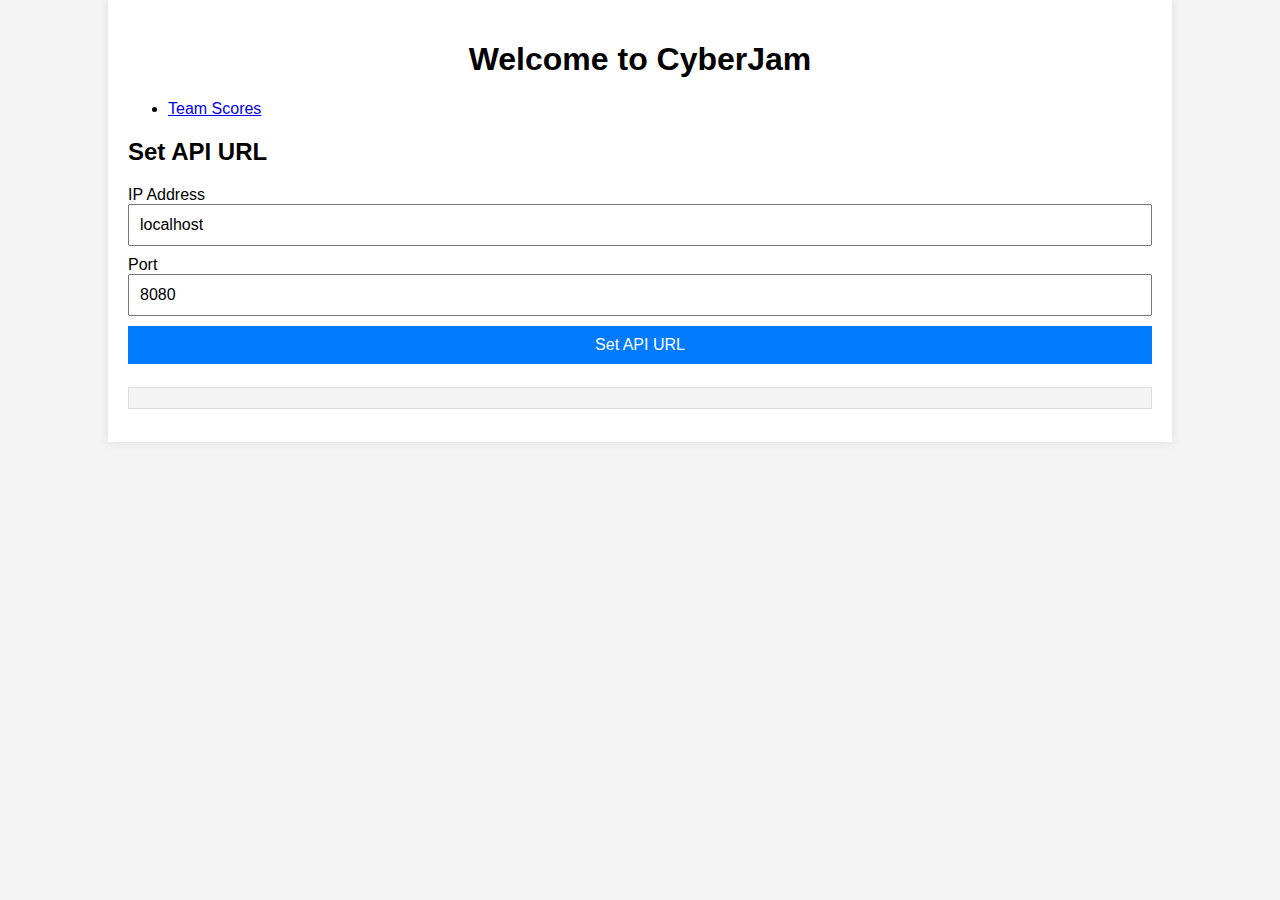
<file: cyberjam-team-scores-ui/index.html>
<!DOCTYPE html>
<html lang="en">
<head>
    <meta charset="UTF-8">
    <meta name="viewport" content="width=device-width, initial-scale=1.0">
    <title>CyberJam Landing Page</title>
    <link rel="stylesheet" href="styles.css"> <!-- Link to your CSS file -->
</head>
<body>
    <div class="container">
        <h1>Welcome to CyberJam</h1>
        <nav>
            <ul>
                <li><a href="team-scores.html">Team Scores</a></li>
            </ul>
        </nav>
        <div class="api-config">
            <h2>Set API URL</h2>
            <form id="apiConfigForm">
                <label for="ipAddress">IP Address</label>
                <input type="text" id="ipAddress" placeholder="IP Address" value="localhost" required>
                <label for="port">Port</label>
                <input type="text" id="port" placeholder="Port" value="8080" required>
                <button type="submit">Set API URL</button>
            </form>
            <pre id="apiConfigOutput"></pre>
        </div>
    </div>
    <script>
        document.getElementById('apiConfigForm').addEventListener('submit', function(event) {
            event.preventDefault();
            const ipAddress = document.getElementById('ipAddress').value;
            const port = document.getElementById('port').value;
            const apiUrl = `http://${ipAddress}:${port}`;
            localStorage.setItem('apiUrl', apiUrl);
            document.getElementById('apiConfigOutput').textContent = `API URL set to: ${apiUrl}`;
        });

        // Load existing API URL from local storage if available
        window.addEventListener('DOMContentLoaded', () => {
            const storedApiUrl = localStorage.getItem('apiUrl');
            if (storedApiUrl) {
                document.getElementById('apiConfigOutput').textContent = `Current API URL: ${storedApiUrl}`;
            }
        });
    </script>
</body>
</html>
</file>
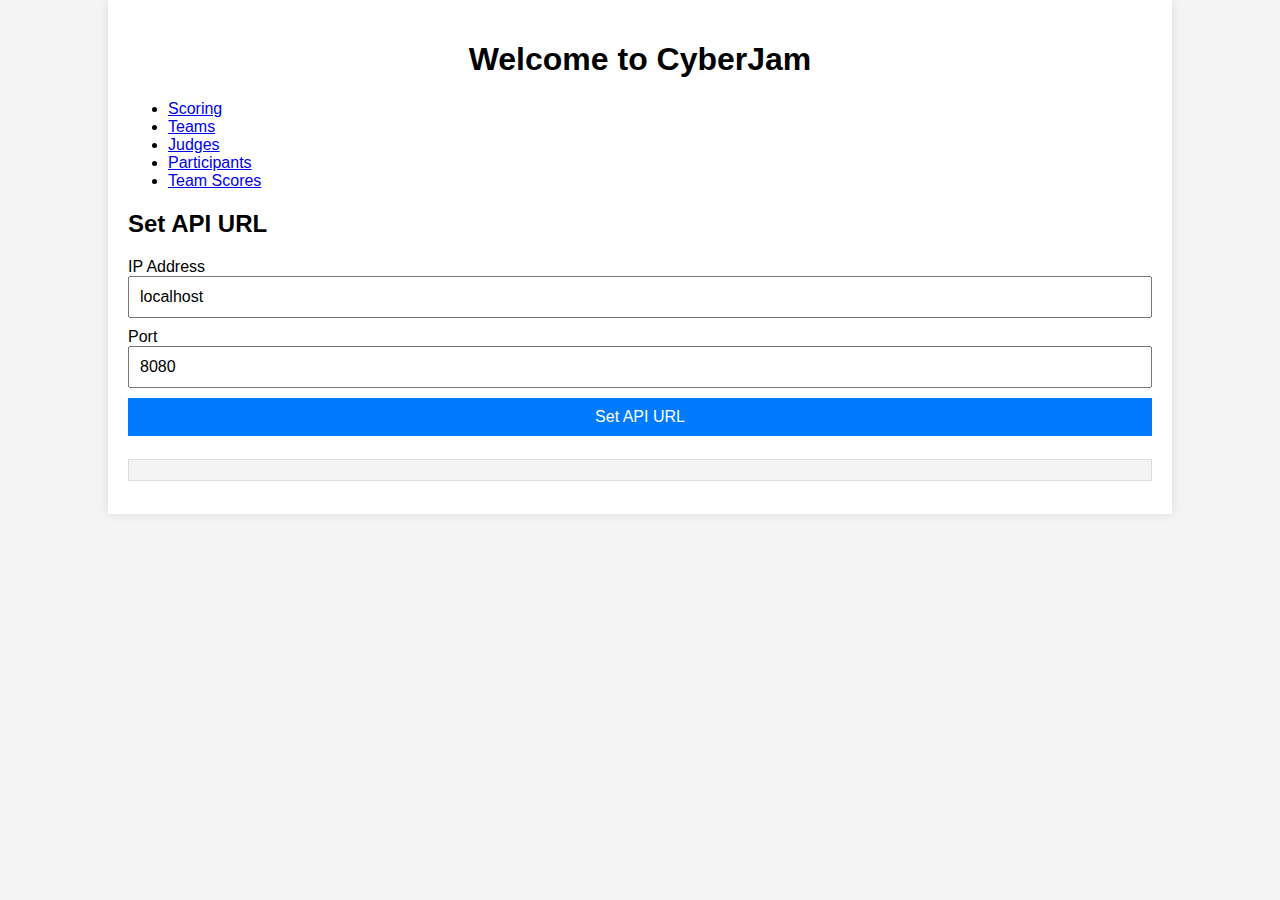
<file: cyberjam-ui/index.html>
<!DOCTYPE html>
<html lang="en">
<head>
    <meta charset="UTF-8">
    <meta name="viewport" content="width=device-width, initial-scale=1.0">
    <title>CyberJam Landing Page</title>
    <link rel="stylesheet" href="styles.css"> <!-- Link to your CSS file -->
</head>
<body>
    <div class="container">
        <h1>Welcome to CyberJam</h1>
        <nav>
            <ul>
                <li><a href="scoring.html">Scoring</a></li>
                <li><a href="teams.html">Teams</a></li>
                <li><a href="judge.html">Judges</a></li>
                <li><a href="participant.html">Participants</a></li>
                <li><a href="team-scores.html">Team Scores</a></li>
            </ul>
        </nav>
        <div class="api-config">
            <h2>Set API URL</h2>
            <form id="apiConfigForm">
                <label for="ipAddress">IP Address</label>
                <input type="text" id="ipAddress" placeholder="IP Address" value="localhost" required>
                <label for="port">Port</label>
                <input type="text" id="port" placeholder="Port" value="8080" required>
                <button type="submit">Set API URL</button>
            </form>
            <pre id="apiConfigOutput"></pre>
        </div>
    </div>
    <script>
        document.getElementById('apiConfigForm').addEventListener('submit', function(event) {
            event.preventDefault();
            const ipAddress = document.getElementById('ipAddress').value;
            const port = document.getElementById('port').value;
            const apiUrl = `http://${ipAddress}:${port}`;
            localStorage.setItem('apiUrl', apiUrl);
            document.getElementById('apiConfigOutput').textContent = `API URL set to: ${apiUrl}`;
        });

        // Load existing API URL from local storage if available
        window.addEventListener('DOMContentLoaded', () => {
            const storedApiUrl = localStorage.getItem('apiUrl');
            if (storedApiUrl) {
                document.getElementById('apiConfigOutput').textContent = `Current API URL: ${storedApiUrl}`;
            }
        });
    </script>
</body>
</html>
</file>
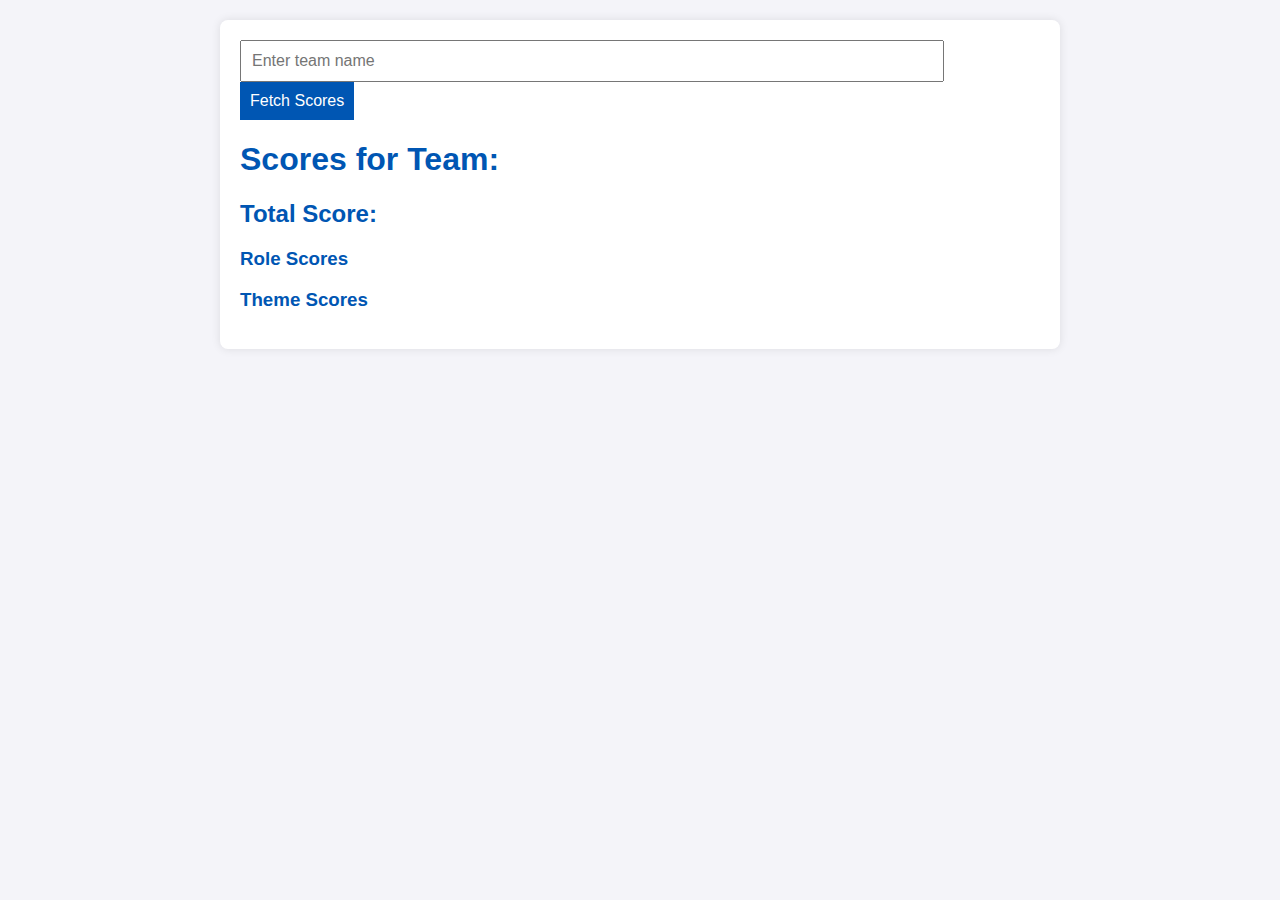
<file: cyberjam-team-scores-ui/team-scores.html>
<!DOCTYPE html>
<html lang="en">
<head>
    <meta charset="UTF-8">
    <meta name="viewport" content="width=device-width, initial-scale=1.0">
    <title>Team Scores</title>
    <link rel="stylesheet" href="team-scores.css">
</head>
<body>
    <div class="container">
        <div class="input-group">
            <input type="text" id="teamNameInput" placeholder="Enter team name">
            <button id="fetchScores">Fetch Scores</button>
        </div>
        <h1>Scores for Team: <span id="teamName"></span></h1>
        <h2>Total Score: <span id="totalScore"></span></h2>

        <h3>Role Scores</h3>
        <ul id="roleScores"></ul>

        <h3>Theme Scores</h3>
        <ul id="themeScores"></ul>

        <p id="error" class="error"></p>
    </div>
    <script type="module" src="team-scores.js"></script>
</body>
</html>
</file>
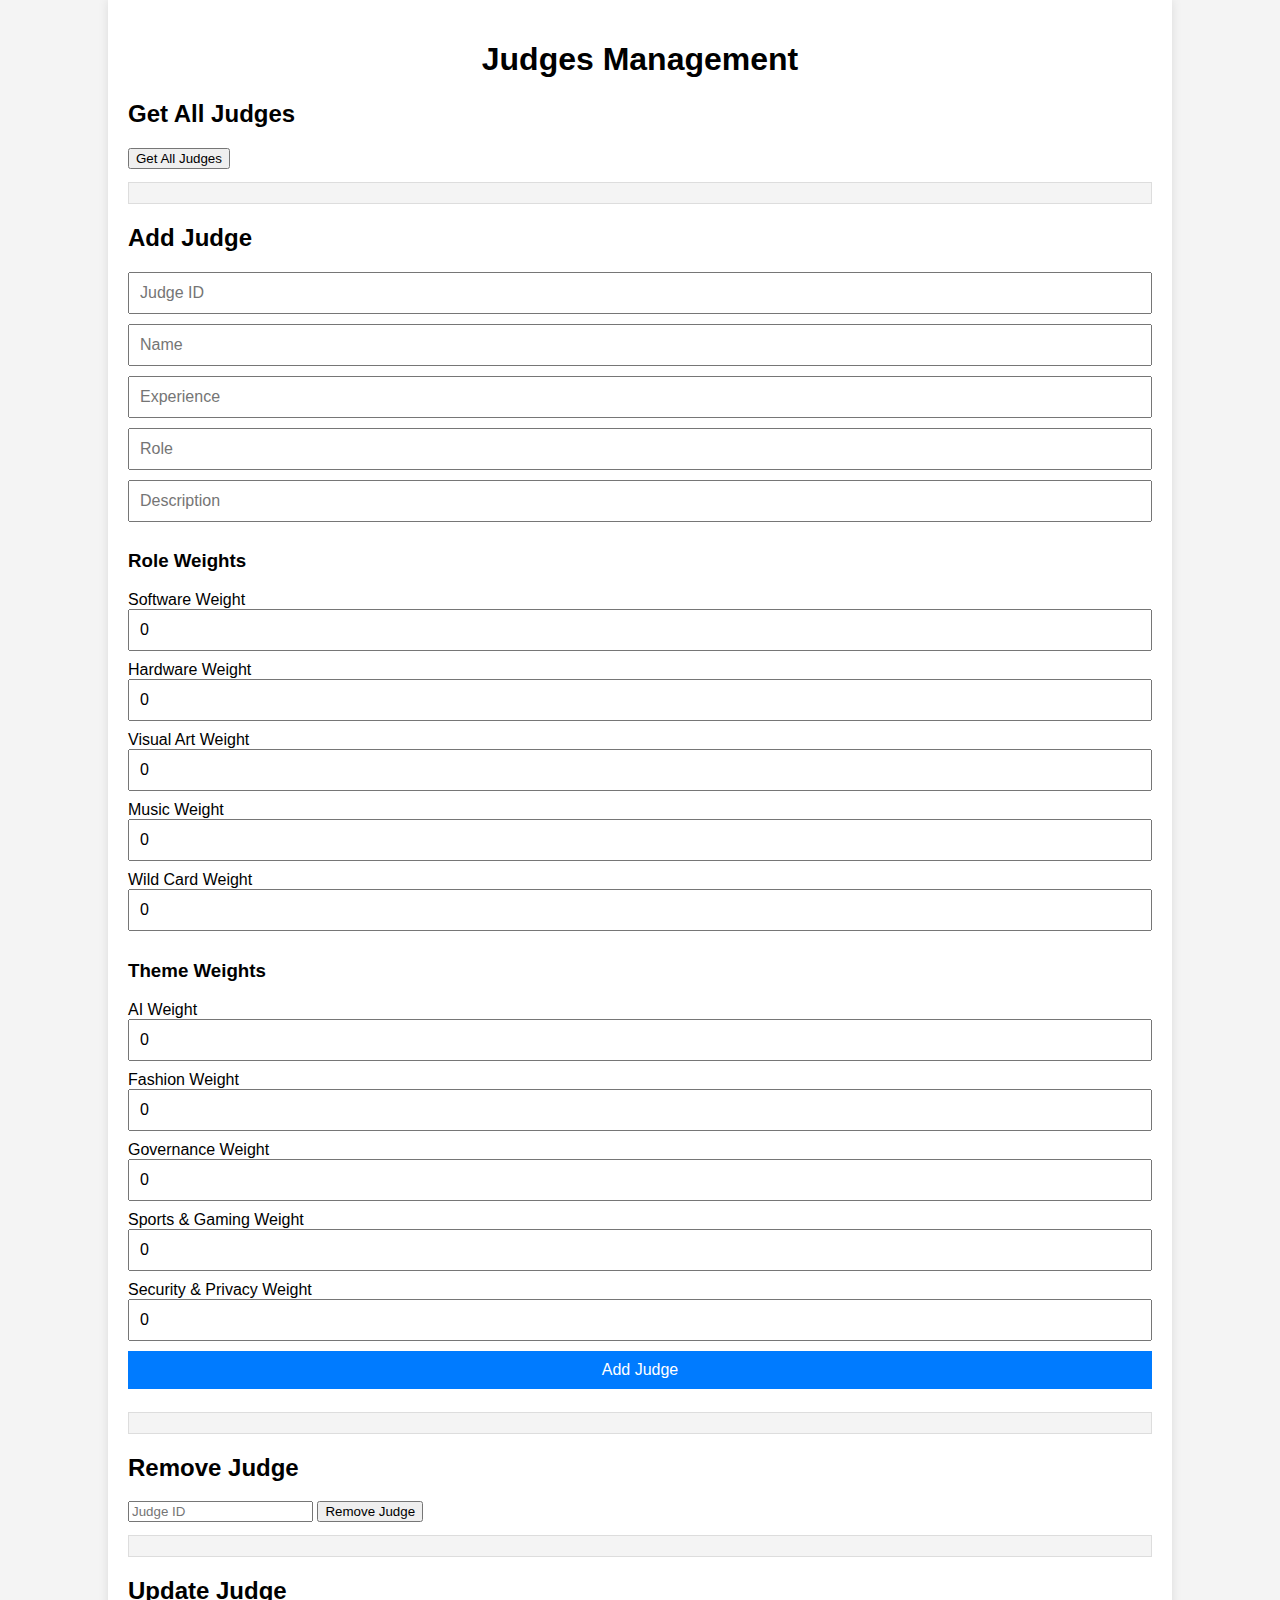
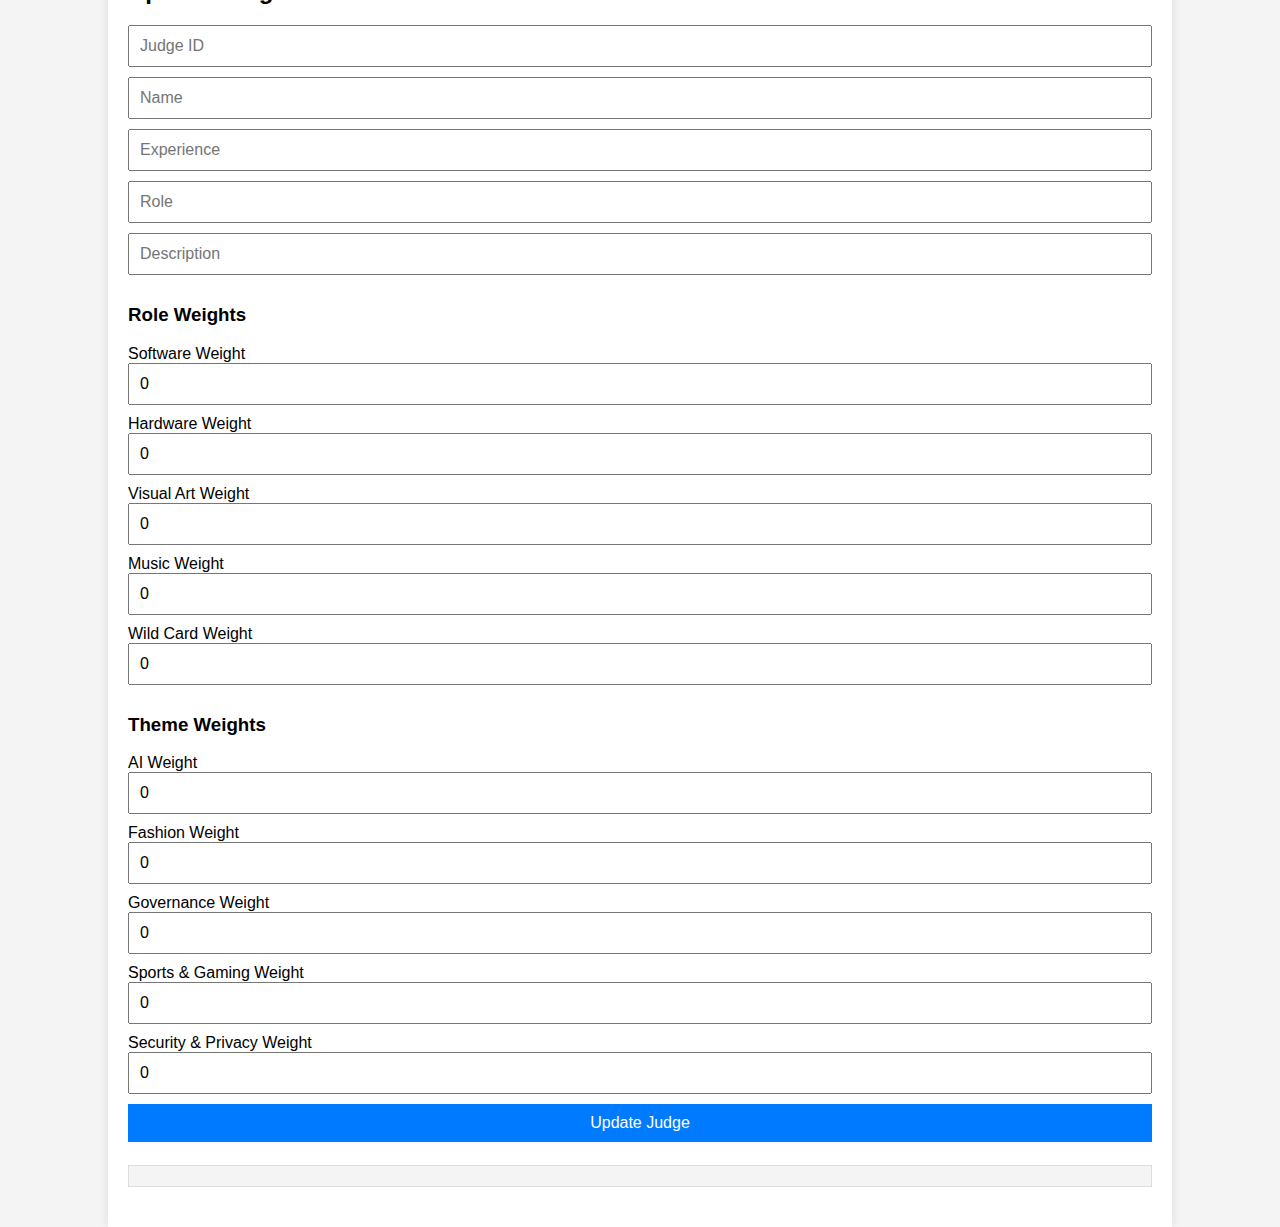
<file: cyberjam-ui/judge.html>
<!DOCTYPE html>
<html lang="en">
<head>
    <meta charset="UTF-8">
    <meta name="viewport" content="width=device-width, initial-scale=1.0">
    <title>Judges Management</title>
    <link rel="stylesheet" href="styles.css">
</head>
<body>
    <div class="container">
        <h1>Judges Management</h1>
        <div class="api-section">
            <h2>Get All Judges</h2>
            <button id="getAllJudgesBtn">Get All Judges</button>
            <pre id="judgesOutput"></pre>
        </div>
        <div class="api-section">
            <h2>Add Judge</h2>
            <form id="addJudgeForm">
                <input type="text" id="judgeId" placeholder="Judge ID" required>
                <input type="text" id="name" placeholder="Name" required>
                <input type="text" id="experience" placeholder="Experience" required>
                <input type="text" id="role" placeholder="Role" required>
                <input type="text" id="description" placeholder="Description" required>
                <h3>Role Weights</h3>
                <label for="softwareWeight">Software Weight</label>
                <input type="number" id="softwareWeight" placeholder="Software Weight" value="0" step="any" required>
                <label for="hardwareWeight">Hardware Weight</label>
                <input type="number" id="hardwareWeight" placeholder="Hardware Weight" value="0" step="any" required>
                <label for="visualArtWeight">Visual Art Weight</label>
                <input type="number" id="visualArtWeight" placeholder="Visual Art Weight" value="0" step="any" required>
                <label for="musicWeight">Music Weight</label>
                <input type="number" id="musicWeight" placeholder="Music Weight" value="0" step="any" required>
                <label for="wildCardWeight">Wild Card Weight</label>
                <input type="number" id="wildCardWeight" placeholder="Wild Card Weight" value="0" step="any" required>
                <h3>Theme Weights</h3>
                <label for="aiWeight">AI Weight</label>
                <input type="number" id="aiWeight" placeholder="AI Weight" value="0" step="any" required>
                <label for="fashionWeight">Fashion Weight</label>
                <input type="number" id="fashionWeight" placeholder="Fashion Weight" value="0" step="any" required>
                <label for="governanceWeight">Governance Weight</label>
                <input type="number" id="governanceWeight" placeholder="Governance Weight" value="0" step="any" required>
                <label for="sportsGamingWeight">Sports & Gaming Weight</label>
                <input type="number" id="sportsGamingWeight" placeholder="Sports & Gaming Weight" value="0" step="any" required>
                <label for="securityPrivacyWeight">Security & Privacy Weight</label>
                <input type="number" id="securityPrivacyWeight" placeholder="Security & Privacy Weight" value="0" step="any" required>
                <button type="submit">Add Judge</button>
            </form>
            <pre id="addJudgeOutput"></pre>
        </div>
        <div class="api-section">
            <h2>Remove Judge</h2>
            <input type="text" id="removeJudgeId" placeholder="Judge ID" required>
            <button id="removeJudgeBtn">Remove Judge</button>
            <pre id="removeJudgeOutput"></pre>
        </div>
        <div class="api-section">
            <h2>Update Judge</h2>
            <form id="updateJudgeForm">
                <input type="text" id="updateJudgeId" placeholder="Judge ID" required>
                <input type="text" id="updateName" placeholder="Name" required>
                <input type="text" id="updateExperience" placeholder="Experience" required>
                <input type="text" id="updateRole" placeholder="Role" required>
                <input type="text" id="updateDescription" placeholder="Description" required>
                <h3>Role Weights</h3>
                <label for="updateSoftwareWeight">Software Weight</label>
                <input type="number" id="updateSoftwareWeight" placeholder="Software Weight" value="0" step="any" required>
                <label for="updateHardwareWeight">Hardware Weight</label>
                <input type="number" id="updateHardwareWeight" placeholder="Hardware Weight" value="0" step="any" required>
                <label for="updateVisualArtWeight">Visual Art Weight</label>
                <input type="number" id="updateVisualArtWeight" placeholder="Visual Art Weight" value="0" step="any" required>
                <label for="updateMusicWeight">Music Weight</label>
                <input type="number" id="updateMusicWeight" placeholder="Music Weight" value="0" step="any" required>
                <label for="updateWildCardWeight">Wild Card Weight</label>
                <input type="number" id="updateWildCardWeight" placeholder="Wild Card Weight" value="0" step="any" required>
                <h3>Theme Weights</h3>
                <label for="updateAiWeight">AI Weight</label>
                <input type="number" id="updateAiWeight" placeholder="AI Weight" value="0" step="any" required>
                <label for="updateFashionWeight">Fashion Weight</label>
                <input type="number" id="updateFashionWeight" placeholder="Fashion Weight" value="0" step="any" required>
                <label for="updateGovernanceWeight">Governance Weight</label>
                <input type="number" id="updateGovernanceWeight" placeholder="Governance Weight" value="0" step="any" required>
                <label for="updateSportsGamingWeight">Sports & Gaming Weight</label>
                <input type="number" id="updateSportsGamingWeight" placeholder="Sports & Gaming Weight" value="0" step="any" required>
                <label for="updateSecurityPrivacyWeight">Security & Privacy Weight</label>
                <input type="number" id="updateSecurityPrivacyWeight" placeholder="Security & Privacy Weight" value="0" step="any" required>
                <button type="submit">Update Judge</button>
            </form>
            <pre id="updateJudgeOutput"></pre>
        </div>
    </div>
    <script type="module" src="scripts.js"></script>
</body>
</html>
</file>
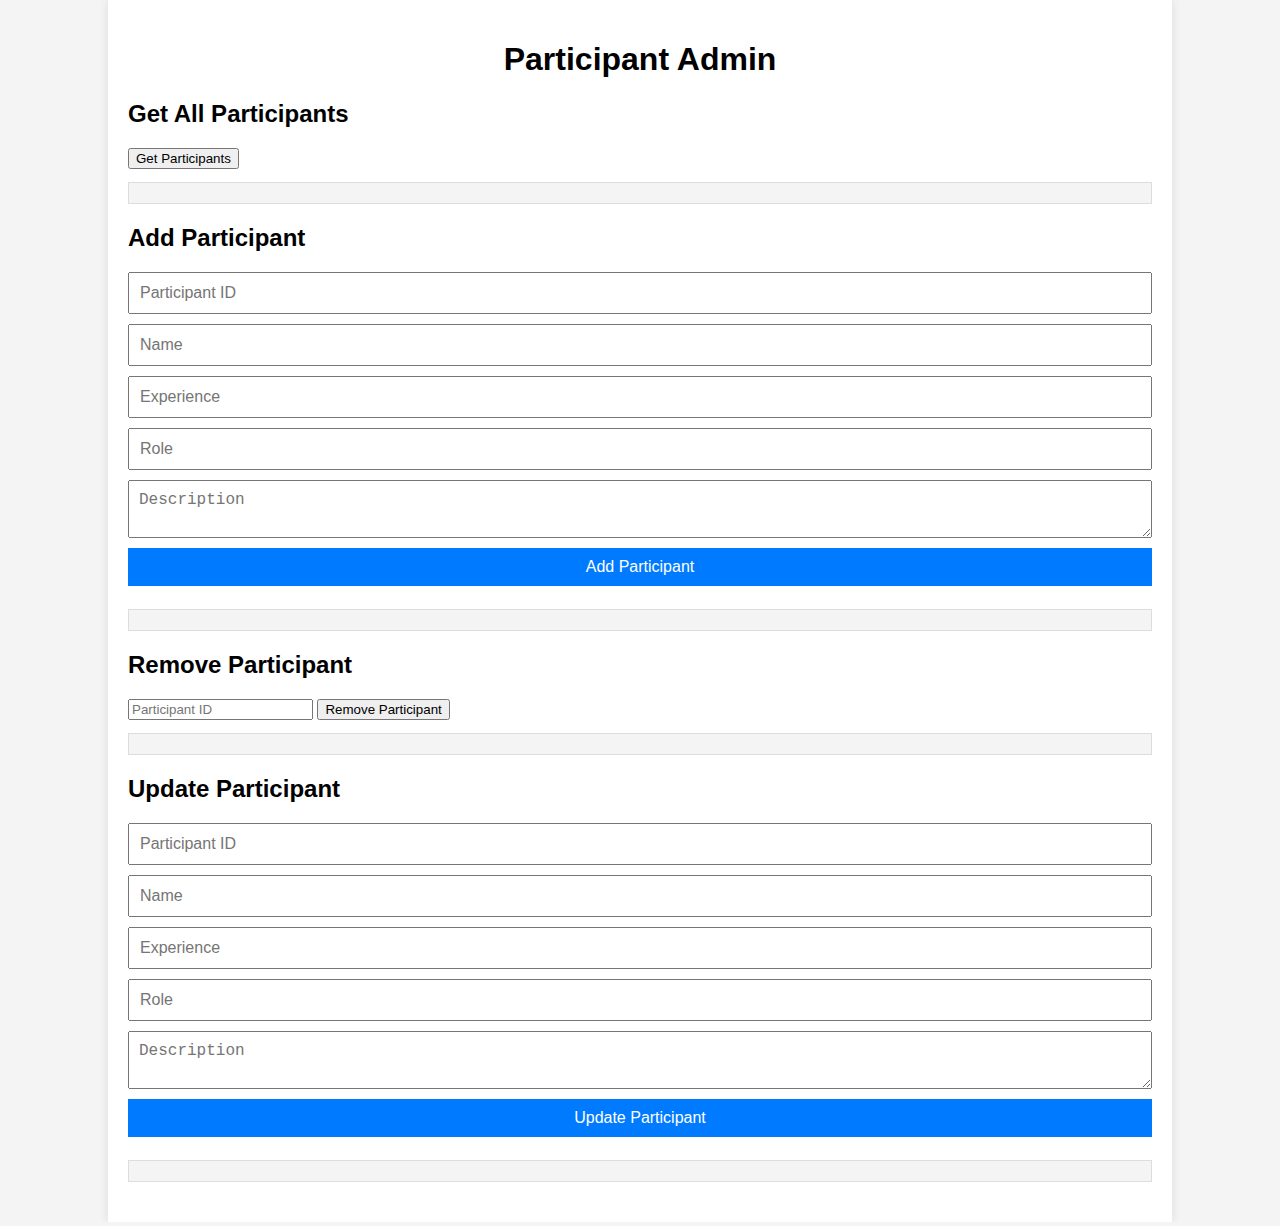
<file: cyberjam-ui/participant.html>
<!DOCTYPE html>
<html lang="en">
<head>
    <meta charset="UTF-8">
    <meta name="viewport" content="width=device-width, initial-scale=1.0">
    <title>Participant Admin</title>
    <link rel="stylesheet" href="styles.css">
</head>
<body>
    <div class="container">
        <h1>Participant Admin</h1>
        <div class="api-section">
            <h2>Get All Participants</h2>
            <button id="getAllParticipantsBtn">Get Participants</button>
            <pre id="participantsOutput"></pre>
        </div>
        <div class="api-section">
            <h2>Add Participant</h2>
            <form id="addParticipantForm">
                <input type="text" id="participantId" placeholder="Participant ID" required>
                <input type="text" id="name" placeholder="Name" required>
                <input type="text" id="experience" placeholder="Experience" required>
                <input type="text" id="role" placeholder="Role" required>
                <textarea id="description" placeholder="Description" required></textarea>
                <button type="submit">Add Participant</button>
            </form>
            <pre id="addParticipantOutput"></pre>
        </div>
        <div class="api-section">
            <h2>Remove Participant</h2>
            <input type="text" id="removeParticipantId" placeholder="Participant ID" required>
            <button id="removeParticipantBtn">Remove Participant</button>
            <pre id="removeParticipantOutput"></pre>
        </div>
        <div class="api-section">
            <h2>Update Participant</h2>
            <form id="updateParticipantForm">
                <input type="text" id="updateParticipantId" placeholder="Participant ID" required>
                <input type="text" id="updateName" placeholder="Name" required>
                <input type="text" id="updateExperience" placeholder="Experience" required>
                <input type="text" id="updateRole" placeholder="Role" required>
                <textarea id="updateDescription" placeholder="Description" required></textarea>
                <button type="submit">Update Participant</button>
            </form>
            <pre id="updateParticipantOutput"></pre>
        </div>
    </div>
    <script type="module" src="pscripts.js"></script>
</body>
</html>
</file>
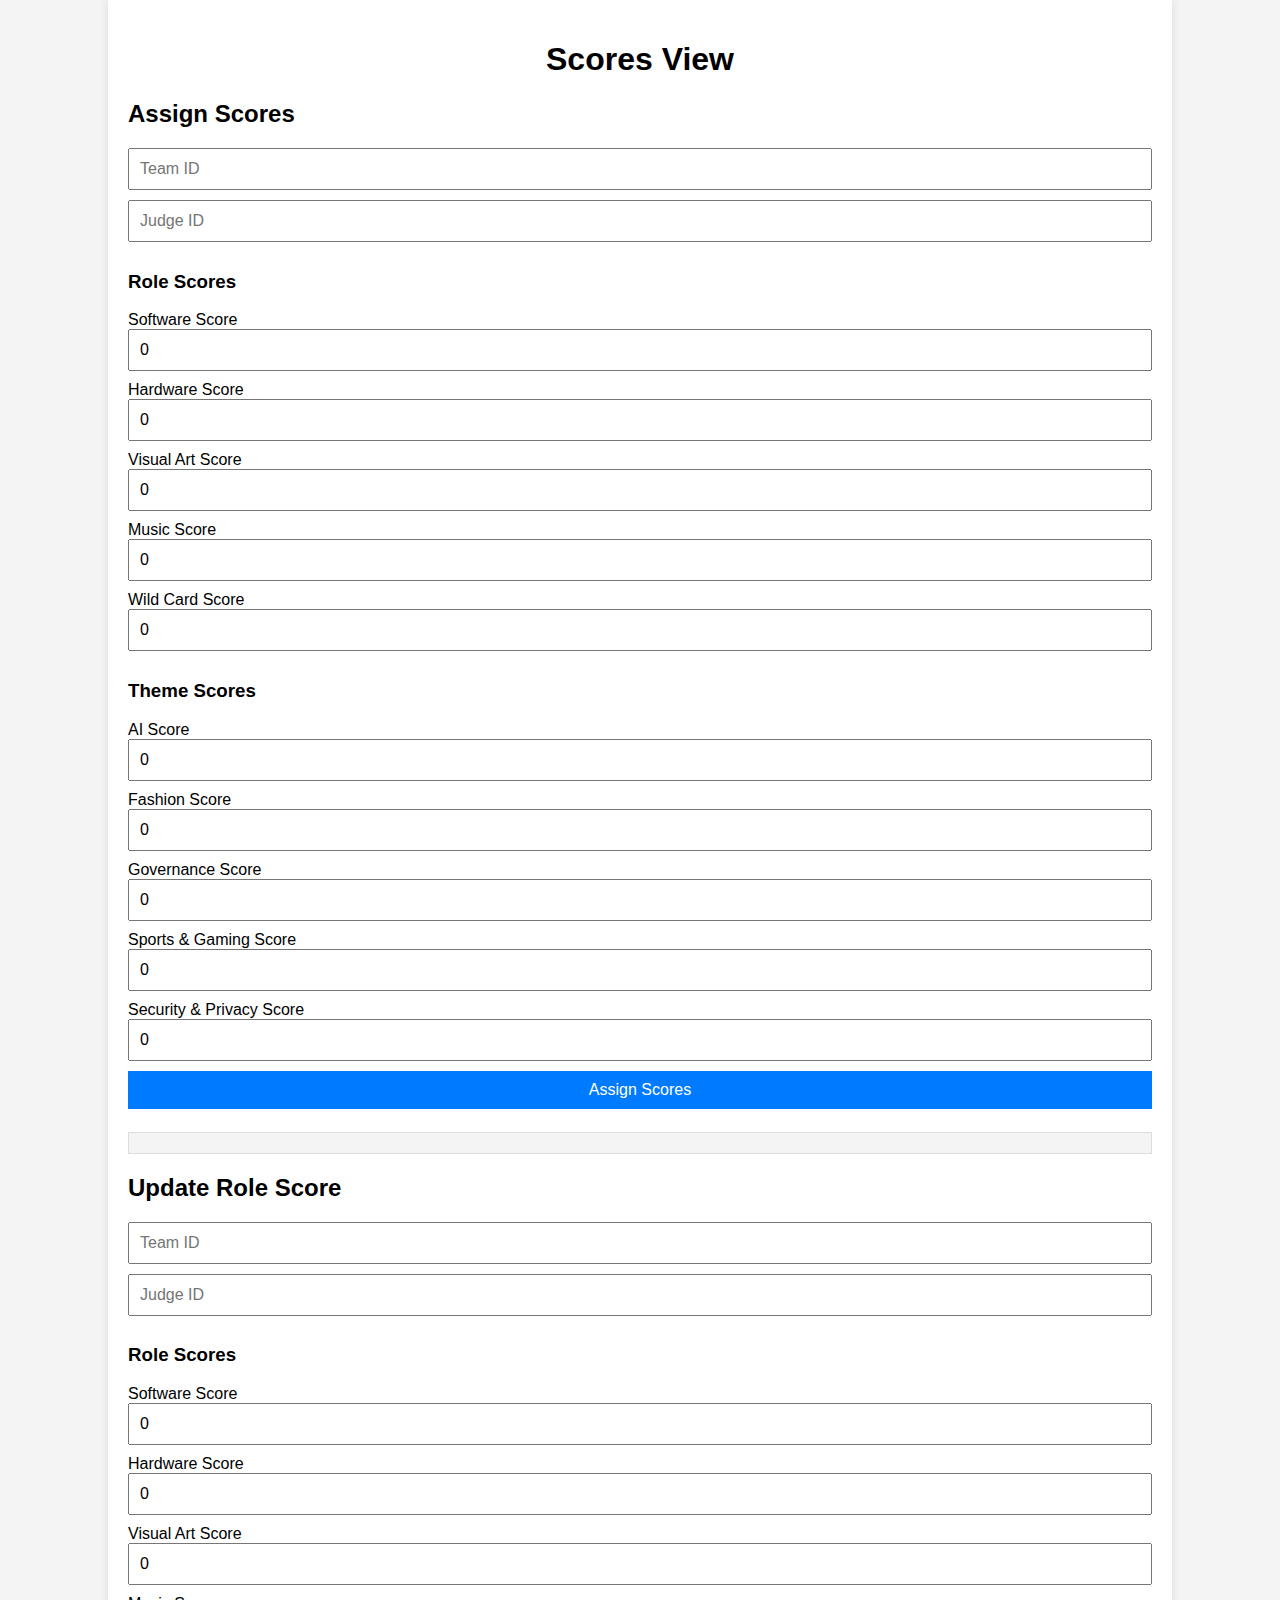
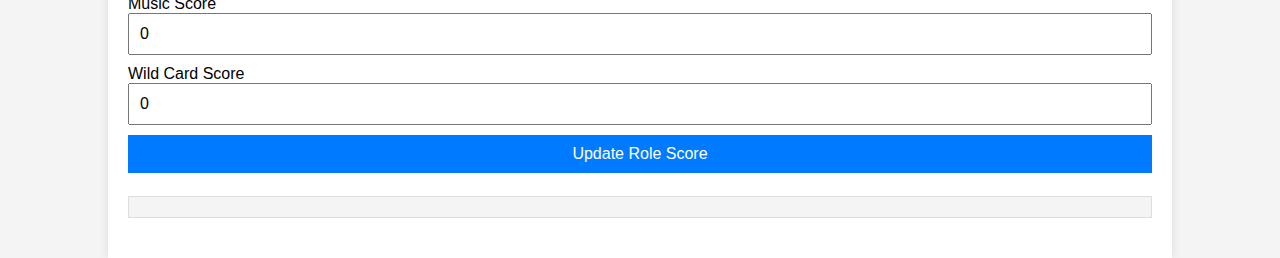
<file: cyberjam-ui/scoring.html>
<!DOCTYPE html>
<html lang="en">
<head>
    <meta charset="UTF-8">
    <meta name="viewport" content="width=device-width, initial-scale=1.0">
    <title>Scores View</title>
    <link rel="stylesheet" href="scstyles.css">
</head>
<body>
    <div class="container">
        <h1>Scores View</h1>
        <div class="api-section">
            <h2>Assign Scores</h2>
            <form id="assignScoresForm">
                <input type="text" id="assignTeamId" placeholder="Team ID" required>
                <input type="text" id="assignJudgeId" placeholder="Judge ID" required>
                <h3>Role Scores</h3>
                <label for="assignSoftwareScore">Software Score</label>
                <input type="number" id="assignSoftwareScore" placeholder="Software Score" value="0" min="0" max="100" required>
                <label for="assignHardwareScore">Hardware Score</label>
                <input type="number" id="assignHardwareScore" placeholder="Hardware Score" value="0" min="0" max="100" required>
                <label for="assignVisualArtScore">Visual Art Score</label>
                <input type="number" id="assignVisualArtScore" placeholder="Visual Art Score" value="0" min="0" max="100" required>
                <label for="assignMusicScore">Music Score</label>
                <input type="number" id="assignMusicScore" placeholder="Music Score" value="0" min="0" max="100" required>
                <label for="assignWildCardScore">Wild Card Score</label>
                <input type="number" id="assignWildCardScore" placeholder="Wild Card Score" value="0" min="0" max="100" required>
                <h3>Theme Scores</h3>
                <label for="assignAiScore">AI Score</label>
                <input type="number" id="assignAiScore" placeholder="AI Score" value="0" min="0" max="100" required>
                <label for="assignFashionScore">Fashion Score</label>
                <input type="number" id="assignFashionScore" placeholder="Fashion Score" value="0" min="0" max="100" required>
                <label for="assignGovernanceScore">Governance Score</label>
                <input type="number" id="assignGovernanceScore" placeholder="Governance Score" value="0" min="0" max="100" required>
                <label for="assignSportsGamingScore">Sports & Gaming Score</label>
                <input type="number" id="assignSportsGamingScore" placeholder="Sports & Gaming Score" value="0" min="0" max="100" required>
                <label for="assignSecurityPrivacyScore">Security & Privacy Score</label>
                <input type="number" id="assignSecurityPrivacyScore" placeholder="Security & Privacy Score" value="0" min="0" max="100" required>
                <button type="submit">Assign Scores</button>
            </form>
            <pre id="assignScoresOutput"></pre>
        </div>
        <div class="api-section">
            <h2>Update Role Score</h2>
            <form id="updateRoleScoreForm">
                <input type="text" id="updateRoleTeamId" placeholder="Team ID" required>
                <input type="text" id="updateRoleJudgeId" placeholder="Judge ID" required>
                <h3>Role Scores</h3>
                <label for="updateSoftwareScore">Software Score</label>
                <input type="number" id="updateSoftwareScore" placeholder="Software Score" value="0" min="0" max="100" required>
                <label for="updateHardwareScore">Hardware Score</label>
                <input type="number" id="updateHardwareScore" placeholder="Hardware Score" value="0" min="0" max="100" required>
                <label for="updateVisualArtScore">Visual Art Score</label>
                <input type="number" id="updateVisualArtScore" placeholder="Visual Art Score" value="0" min="0" max="100" required>
                <label for="updateMusicScore">Music Score</label>
                <input type="number" id="updateMusicScore" placeholder="Music Score" value="0" min="0" max="100" required>
                <label for="updateWildCardScore">Wild Card Score</label>
                <input type="number" id="updateWildCardScore" placeholder="Wild Card Score" value="0" min="0" max="100" required>
                <button type="submit">Update Role Score</button>
            </form>
            <pre id="updateRoleScoreOutput"></pre>
        </div>
    </div>
    <script type="module" src="scripts.js"></script>
</body>
</html>
</file>
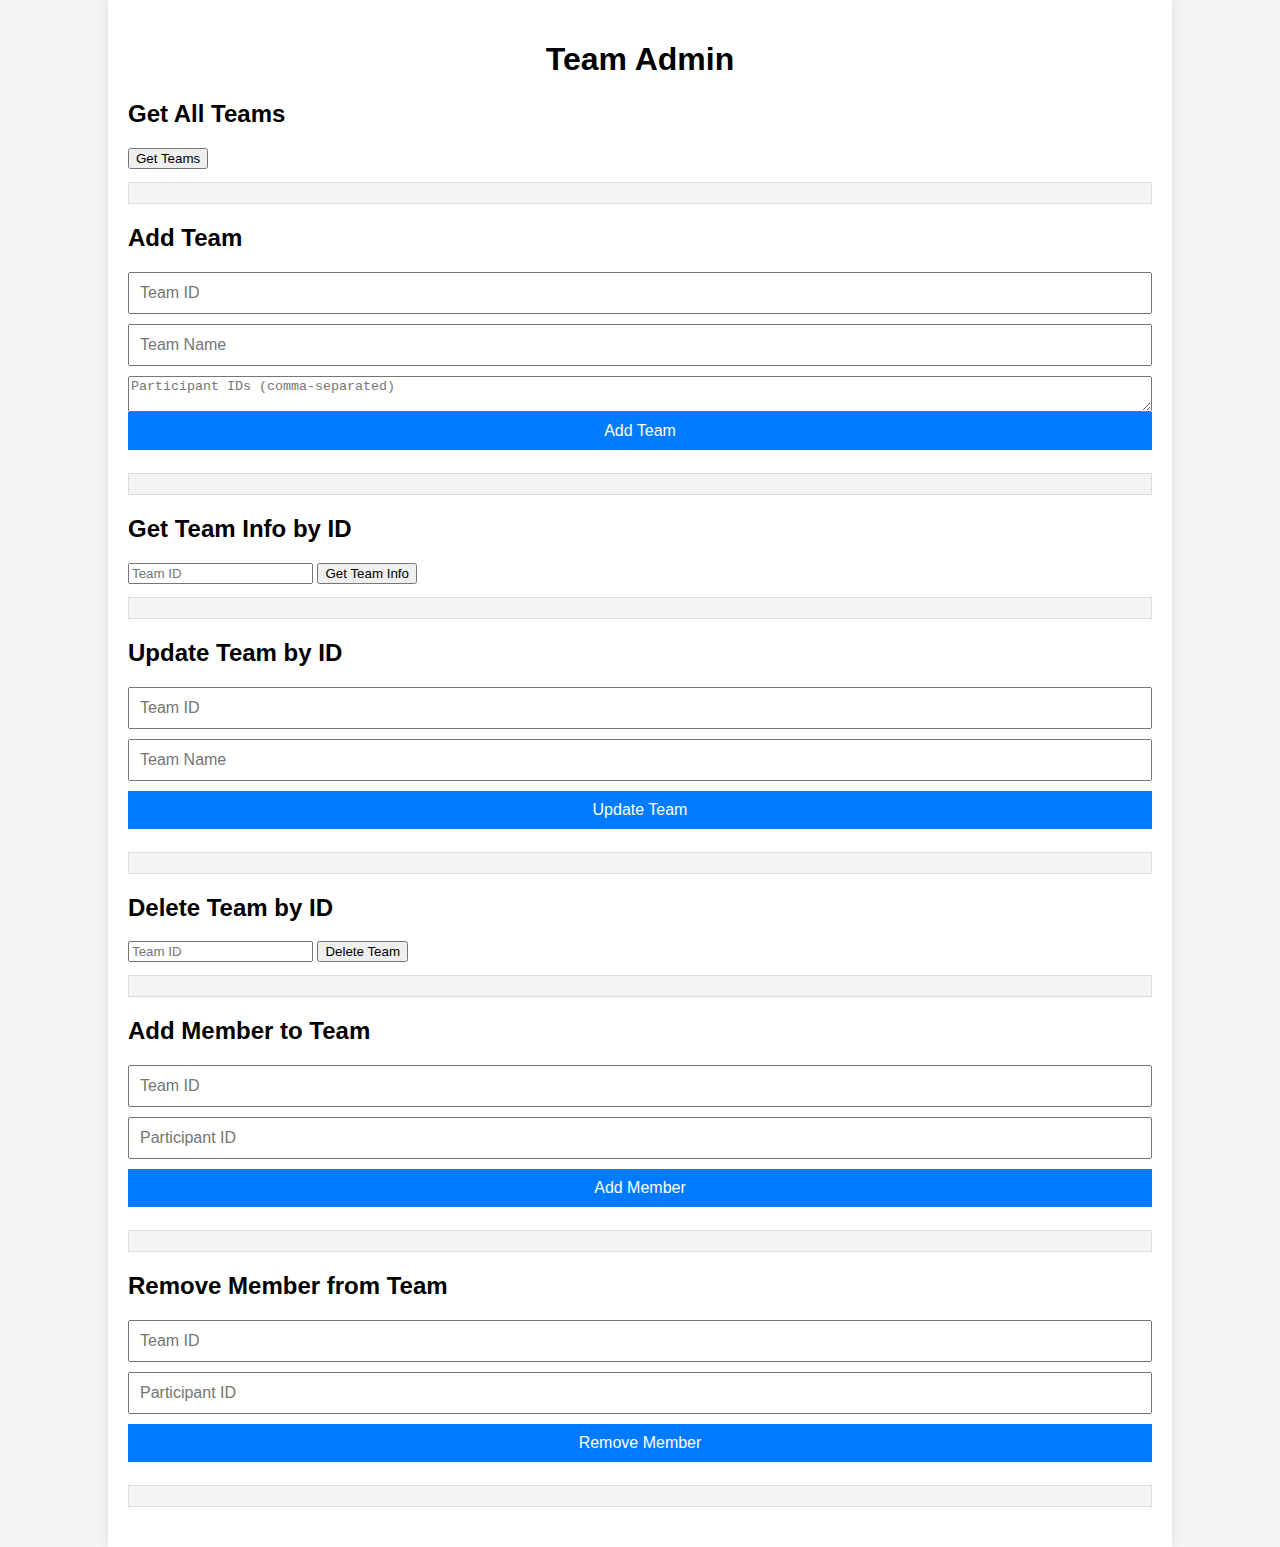
<file: cyberjam-ui/teams.html>
<!DOCTYPE html>
<html lang="en">
<head>
    <meta charset="UTF-8">
    <meta name="viewport" content="width=device-width, initial-scale=1.0">
    <title>Team Admin</title>
    <link rel="stylesheet" href="teamstyles.css">
</head>
<body>
    <div class="container">
        <h1>Team Admin</h1>
        <div class="api-section">
            <h2>Get All Teams</h2>
            <button id="getAllTeamsBtn">Get Teams</button>
            <pre id="teamsOutput"></pre>
        </div>
        <div class="api-section">
            <h2>Add Team</h2>
            <form id="addTeamForm">
                <input type="text" id="teamId" placeholder="Team ID" required>
                <input type="text" id="teamName" placeholder="Team Name" required>
                <textarea id="participantIds" placeholder="Participant IDs (comma-separated)" required></textarea>
                <button type="submit">Add Team</button>
            </form>
            <pre id="addTeamOutput"></pre>
        </div>
        <div class="api-section">
            <h2>Get Team Info by ID</h2>
            <input type="text" id="getTeamId" placeholder="Team ID" required>
            <button id="getTeamInfoBtn">Get Team Info</button>
            <pre id="getTeamInfoOutput"></pre>
        </div>
        <div class="api-section">
            <h2>Update Team by ID</h2>
            <form id="updateTeamForm">
                <input type="text" id="updateTeamId" placeholder="Team ID" required>
                <input type="text" id="updateTeamName" placeholder="Team Name" required>
                <button type="submit">Update Team</button>
            </form>
            <pre id="updateTeamOutput"></pre>
        </div>
        <div class="api-section">
            <h2>Delete Team by ID</h2>
            <input type="text" id="deleteTeamId" placeholder="Team ID" required>
            <button id="deleteTeamBtn">Delete Team</button>
            <pre id="deleteTeamOutput"></pre>
        </div>
        <div class="api-section">
            <h2>Add Member to Team</h2>
            <form id="addMemberToTeamForm">
                <input type="text" id="addMemberTeamId" placeholder="Team ID" required>
                <input type="text" id="addMemberParticipantId" placeholder="Participant ID" required>
                <button type="submit">Add Member</button>
            </form>
            <pre id="addMemberToTeamOutput"></pre>
        </div>
        <div class="api-section">
            <h2>Remove Member from Team</h2>
            <form id="removeMemberFromTeamForm">
                <input type="text" id="removeMemberTeamId" placeholder="Team ID" required>
                <input type="text" id="removeMemberParticipantId" placeholder="Participant ID" required>
                <button type="submit">Remove Member</button>
            </form>
            <pre id="removeMemberFromTeamOutput"></pre>
        </div>
    </div>
    <script type="module" src="teamscripts.js"></script>
</body>
</html>
</file>
<file: cyberjam-team-scores-ui/styles.css>
body {
  font-family: Arial, sans-serif;
  background-color: #f4f4f4;
  margin: 0;
  padding: 0;
}

.container {
  width: 80%;
  margin: 0 auto;
  padding: 20px;
  background-color: #fff;
  box-shadow: 0 0 10px rgba(0, 0, 0, 0.1);
}

h1 {
  text-align: center;
}

.api-section {
  margin-bottom: 20px;
}

.api-section h2 {
  margin-top: 0;
}

form {
  display: flex;
  flex-direction: column;
}

form input, form textarea, form button {
  margin-bottom: 10px;
  padding: 10px;
  font-size: 16px;
}

form button {
  background-color: #007bff;
  color: #fff;
  border: none;
  cursor: pointer;
}

form button:hover {
  background-color: #0056b3;
}

pre {
  background-color: #f4f4f4;
  padding: 10px;
  border: 1px solid #ddd;
  overflow-x: auto;
}
</file>
<file: cyberjam-ui/styles.css>
body {
  font-family: Arial, sans-serif;
  background-color: #f4f4f4;
  margin: 0;
  padding: 0;
}

.container {
  width: 80%;
  margin: 0 auto;
  padding: 20px;
  background-color: #fff;
  box-shadow: 0 0 10px rgba(0, 0, 0, 0.1);
}

h1 {
  text-align: center;
}

.api-section {
  margin-bottom: 20px;
}

.api-section h2 {
  margin-top: 0;
}

form {
  display: flex;
  flex-direction: column;
}

form input, form textarea, form button {
  margin-bottom: 10px;
  padding: 10px;
  font-size: 16px;
}

form button {
  background-color: #007bff;
  color: #fff;
  border: none;
  cursor: pointer;
}

form button:hover {
  background-color: #0056b3;
}

pre {
  background-color: #f4f4f4;
  padding: 10px;
  border: 1px solid #ddd;
  overflow-x: auto;
}
</file>
<file: cyberjam-team-scores-ui/team-scores.css>
body {
    font-family: Arial, sans-serif;
    background-color: #f4f4f9;
    color: #333;
    margin: 0;
    padding: 20px;
}
h1, h2, h3 {
    color: #0056b3;
}
.container {
    max-width: 800px;
    margin: 0 auto;
    background: #fff;
    padding: 20px;
    box-shadow: 0 0 10px rgba(0, 0, 0, 0.1);
    border-radius: 8px;
}
ul {
    list-style-type: none;
    padding: 0;
}
li {
    background: #e9ecef;
    margin: 5px 0;
    padding: 10px;
    border-radius: 4px;
}
.error {
    color: red;
}
.input-group {
    margin-bottom: 20px;
}
.input-group input {
    padding: 10px;
    font-size: 16px;
    width: calc(100% - 120px);
    margin-right: 10px;
}
.input-group button {
    padding: 10px;
    font-size: 16px;
    background-color: #0056b3;
    color: white;
    border: none;
    cursor: pointer;
}
.input-group button:hover {
    background-color: #004494;
}
</file>
<file: cyberjam-ui/scstyles.css>
body {
  font-family: Arial, sans-serif;
  background-color: #f4f4f4;
  margin: 0;
  padding: 0;
}

.container {
  width: 80%;
  margin: 0 auto;
  padding: 20px;
  background-color: #fff;
  box-shadow: 0 0 10px rgba(0, 0, 0, 0.1);
}

h1 {
  text-align: center;
}

.api-section {
  margin-bottom: 20px;
}

.api-section h2 {
  margin-top: 0;
}

form {
  display: flex;
  flex-direction: column;
}

form input, form button {
  margin-bottom: 10px;
  padding: 10px;
  font-size: 16px;
}

form button {
  background-color: #007bff;
  color: #fff;
  border: none;
  cursor: pointer;
}

form button:hover {
  background-color: #0056b3;
}

pre {
  background-color: #f4f4f4;
  padding: 10px;
  border: 1px solid #ddd;
  overflow-x: auto;
}
</file>
<file: cyberjam-ui/teamstyles.css>
body {
  font-family: Arial, sans-serif;
  background-color: #f4f4f4;
  margin: 0;
  padding: 0;
}

.container {
  width: 80%;
  margin: 0 auto;
  padding: 20px;
  background-color: #fff;
  box-shadow: 0 0 10px rgba(0, 0, 0, 0.1);
}

h1 {
  text-align: center;
}

.api-section {
  margin-bottom: 20px;
}

.api-section h2 {
  margin-top: 0;
}

form {
  display: flex;
  flex-direction: column;
}

form input, form button {
  margin-bottom: 10px;
  padding: 10px;
  font-size: 16px;
}

form button {
  background-color: #007bff;
  color: #fff;
  border: none;
  cursor: pointer;
}

form button:hover {
  background-color: #0056b3;
}

pre {
  background-color: #f4f4f4;
  padding: 10px;
  border: 1px solid #ddd;
  overflow-x: auto;
}
</file>
